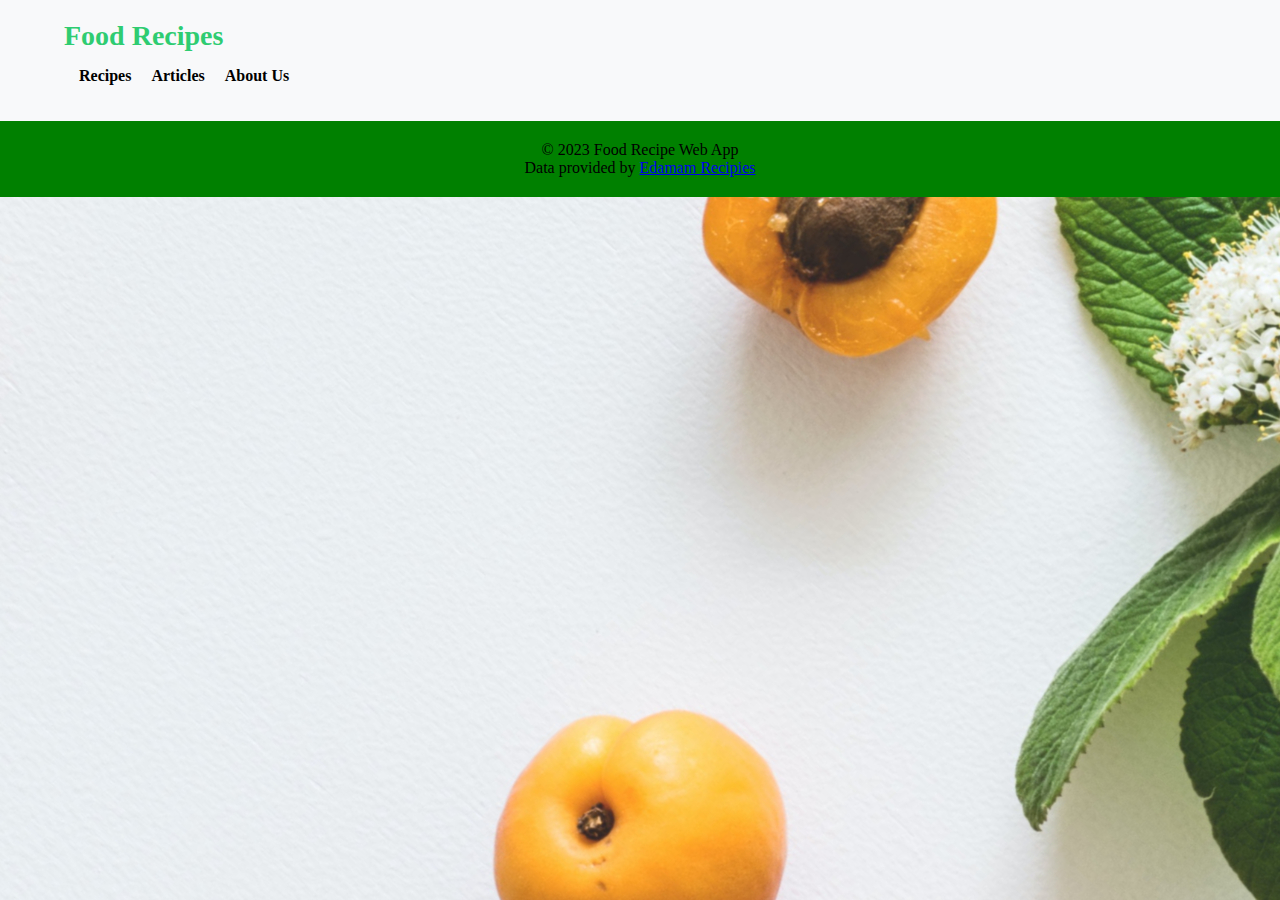
<file: index.html>
<!DOCTYPE html>
<html lang="en">
  <head>
    <meta charset="UTF-8">
    <title>Food Recipe Web App</title>
    <link rel="stylesheet" href="styles/styles.css">
    <link rel="stylesheet" href="styles/large.css">
    <link rel="stylesheet" href="styles//medium.css">
    <link rel="stylesheet" href="styles/normalize.css">
    <link rel="icon" type="image/x-icon" href="uploads/favicon.ico">
    <script src="js/main.js"></script>
  </head>
  <body>
    <header>
      <nav class="navbar">
        <div class="container">
          <h1 class="logo">Food Recipes</h1>
          <ul class="nav-links">
            <li><a href="index.html" class="nav-link">Recipes</a></li>
            <li>
              <a href="articles.html" class="nav-link">Articles</a>
            </li>
            <li>
              <a href="about_us.html" class="nav-link">About Us</a>
            </li>
          </ul>
        </div>
      </nav>
    </header>
    <main class="container">

    </main>
    <footer class="footer">
      <div class="container">
        <p>&copy; 2023 Food Recipe Web App</p>
        <p>Data provided by <a href="https://edamam.com">Edamam Recipies</a></p>
      </div>
    </footer>
  </body>
</html>
</file>
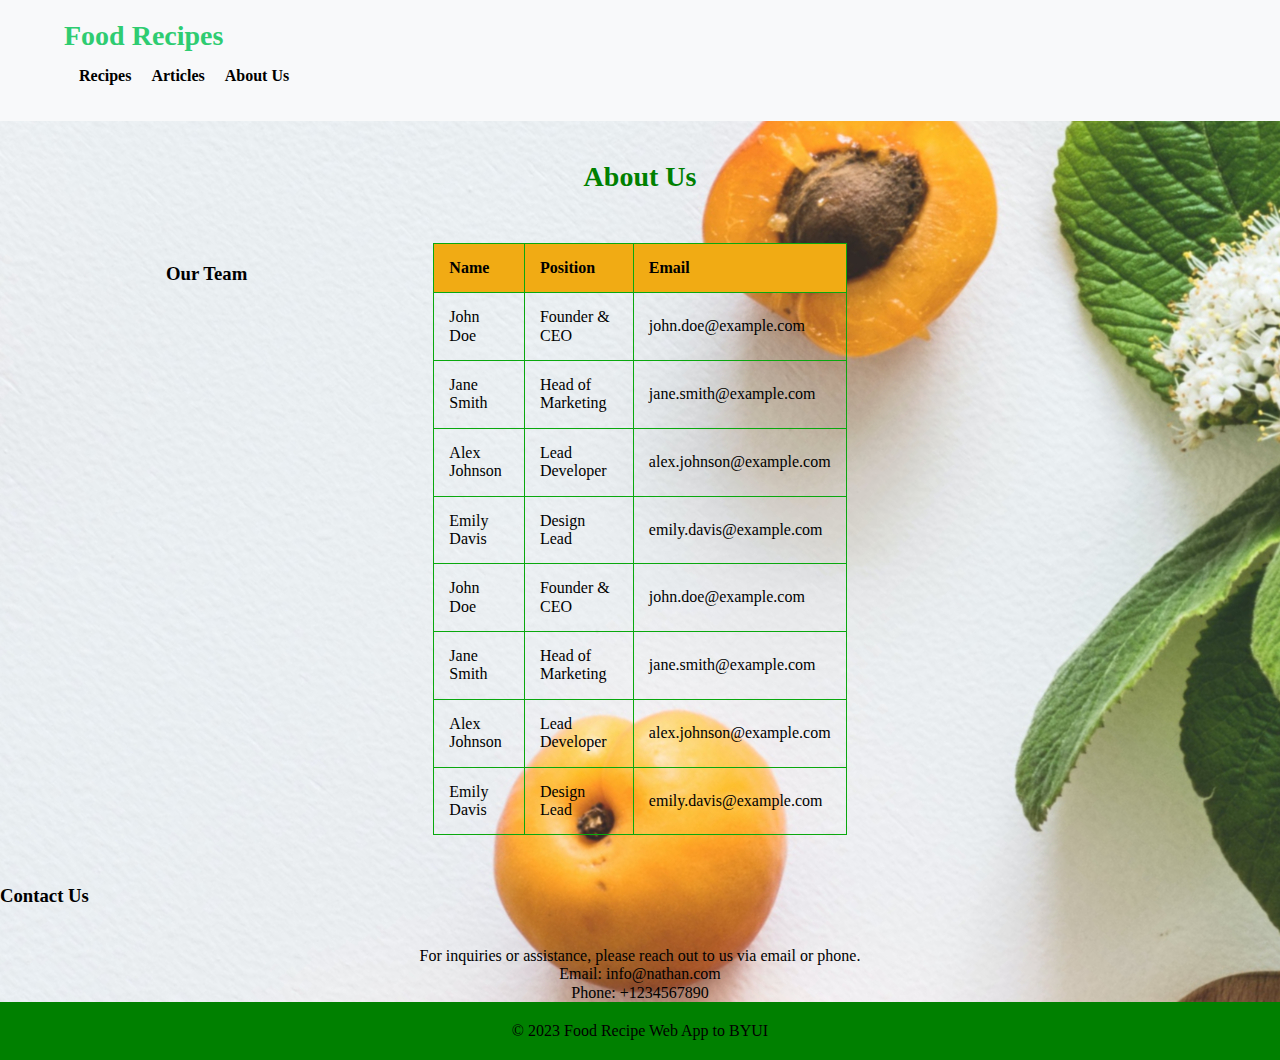
<file: about_us.html>
<!DOCTYPE html>
<html lang="en">

<head>
    <meta charset="UTF-8">
    <title>Food Recipe Web App - About Us</title>
    <link rel="stylesheet" href="styles/styles.css">
    <link rel="stylesheet" href="styles/large.css">
    <link rel="stylesheet" href="styles/medium.css">
    <link rel="stylesheet" href="styles/normalize.css">
    <link rel="icon" type="image/x-icon" href="uploads/favicon.ico">
    <script src="js/about.js" defer></script>
</head>

<body>
    <header>
        <nav class="navbar">
            <div class="container">
                <h1 class="logo">Food Recipes</h1>
                <ul class="nav-links">
                    <li><a href="index.html" class="nav-link">Recipes</a></li>
                    <li><a href="articles.html" class="nav-link">Articles</a></li>
                    <li><a href="about_us.html" class="nav-link">About Us</a></li>
                </ul>
            </div>
        </nav>
    </header>

    <section id="about">
        <h2 class="section-title">About Us</h2>
        <div class="team-members">
            <h3>Our Team</h3>
            <table id="team-table">
                <thead>
                    <tr>
                        <th>Name</th>
                        <th>Position</th>
                        <th>Email</th>
                    </tr>
                </thead>
                <tbody>
                </tbody>
            </table>
        </div>

        <div class="contact-us">
            <h3>Contact Us</h3>
            <p>
                For inquiries or assistance, please reach out to us via email or phone.
            </p>
            <p>Email: <span id="email">info@foodrecipe.com</span></p>
            <p>Phone: <span id="phone">+1234567890</span></p>
        </div>
    </section>

    <footer class="footer">
        <div class="container">
            <p>&copy; 2023 Food Recipe Web App to BYUI</p>
        </div>
    </footer>
</body>

</html>
</file>
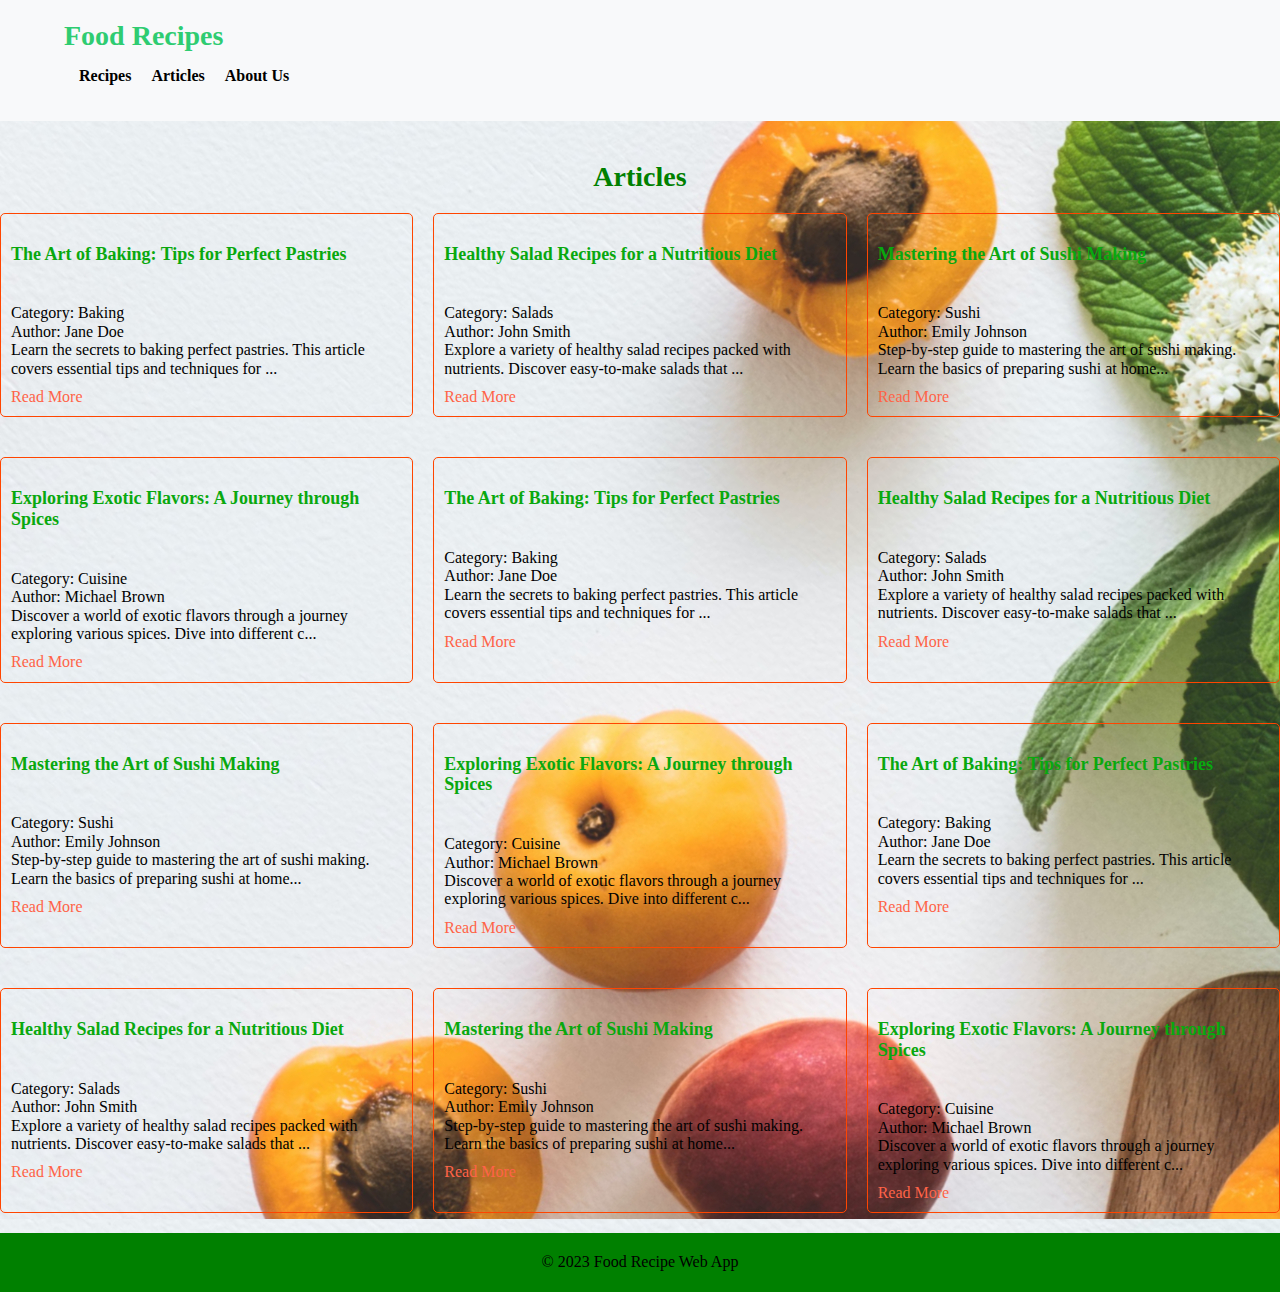
<file: articles.html>
<!DOCTYPE html>
<html lang="en">
  <head>
    <meta charset="UTF-8">
    <title>Food Recipe Web App</title>
    <link rel="stylesheet" href="styles/styles.css">
    <link rel="stylesheet" href="styles/large.css">
    <link rel="stylesheet" href="styles/medium.css">
    <link rel="stylesheet" href="styles/normalize.css">
    <link rel="icon" type="image/x-icon" href="uploads/favicon.ico">
    <script type="module" src="js/recipe.js"></script>
  </head>

  <body>
    <header>
      <nav class="navbar">
        <div class="container">
          <h1 class="logo">Food Recipes</h1>
          <ul class="nav-links">
            <li><a href="index.html" class="nav-link">Recipes</a></li>
            <li>
              <a href="articles.html" class="nav-link">Articles</a>
            </li>
            <li>
              <a href="about_us.html" class="nav-link">About Us</a>
            </li>
          </ul>
        </div>
      </nav>
    </header>

    <section id="articles">
      <h2 class="section-title">Articles</h2>
      <div class="article-list">
        <!-- Article list will be populated by JavaScript -->
      </div>
    </section>

    <footer class="footer">
      <div class="container">
        <p>&copy; 2023 Food Recipe Web App</p>
      </div>
    </footer>
  </body>
</html>
</file>
<file: styles/styles.css>
* {
  box-sizing: border-box;
  margin: 0;
  padding: 0;
}

/* Styling for Recipe Cards */
.recipe-card {
  border: 1px solid #fff;
  border-radius: 5px;
  padding: 10px;
  margin-bottom: 20px;
  display: flex;
  flex-direction: row;
  align-items: center;
  width: 100%;
}

.recipe-image {
  width: 300px; 
  height: 300px; 
  margin-right: 10px;
  border-radius: 5px;
  /* Additional styling properties for the image */
}

.recipe-details {
  flex-grow: 1;
}

.recipe-list {
  display: grid;
  gap: 20px;
}

.recipe-title {
  margin-top: 0;
  font-size: 18px;
}

.recipe-description {
  color: #000;
}

/* Styling for Article Cards */
.article-card {
  border: 1px solid orangered;
  border-radius: 5px;
  padding: 10px;
  margin-bottom: 20px;
  width: 100%;
}

.article-title {
  margin-top: 0;
  font-size: 18px;
  color: #09a80e;
}

.article-summary {
  color: #fff;
}

.read-more {
  text-decoration: none;
  color: tomato;
  display: block;
  margin-top: 10px;
}

.item {
  flex: 2;
}
p, h1,h3,h4 {
  color: #000;
}

.element {
  transition: transform 0.3s ease-in-out;
}

.element:hover {
  transform: scale(1.1);
}


.element {
  animation: move 2s infinite;
}

.container {
  width: 80%;
  margin: 0 auto;
}


/* Navbar Styles */
.navbar {
  background-color: #f8f9fa;
  padding: 20px 0;
}

/* Section Styles */
.section-title {
  margin-top: 40px;
  text-align: center;
  font-size: 2em;
  color: green;
}

.team-members,
.contact-us {
  margin-top: 30px;
}

/* Table Styles */
#team-table {
  width: 100%;
  border-collapse: collapse;
  margin-top: 20px;
}

#team-table th,
#team-table td {
  border: 1px solid #09a80e;
  padding: 10px;
}

#team-table th {
  background-color: #f1ab14;
  font-weight: bold;
  text-align: left;
}

/* Contact Us Section Styles */
.contact-us {
  text-align: center;
}
.navbar {
  display: flex;
  justify-content: space-between;
  align-items: center;
}

.logo {
  font-size: 28px;
  margin: 0;
  color: #2ecc71;
}

.nav-links {
  list-style-type: none;
  margin: 5px;
  padding: 10px;
  display: flex;
}

.nav-link {
  text-decoration: none;
  color: #000;
  margin-right: 20px;
  font-weight: bold;
}

/* Section styles */
.section-title {
  font-size: 28px;
  margin-bottom: 20px;
}

/* Footer styles */
.footer {
  background-color: green;
  color: #fff;
  text-align: center;
  padding: 20px 0;
}
img {
  border-radius: 10px;
  width: 100%;
  height: 100%;
  cursor: pointer;
  margin: 10px;
}

body {
  background-image: url("/uploads/back2.jpg");
  background-color: transparent;

}

@media only screen and (max-width: 768px) {
  .recipe-list {
    grid-template-columns: 1fr;
  }
}
</file>
<file: styles/large.css>
@media only screen and (min-width: 64rem) {
   .container {
       width: 90%; /* Adjust the width as needed */
   }
   h2 {
      justify-content: center;
   }

   /* Three-column grid for team members */
   .team-members {
       display: grid;
       grid-template-columns: repeat(3, 1fr); /* Three equal columns */
       gap: 20px; /* Gap between grid items */
   }

   /* Adjustments for the table on larger screens */
   #team-table {
       width: 100%;
       margin-top: 20px;
   }

   #team-table th,
   #team-table td {
       padding: 15px; /* Adjust table cell padding */
   }
   
.article-list {
   display: grid;
   grid-template-columns: 1fr 1fr 1fr 1fr;
   gap: 20px;
   margin: 0;
 }
 
   .about h2,h3 {
       margin: 20px auto;
       display: flex;
       justify-content: left;
       padding: 20px 0;
    }
    
    .recipe-list {
        grid-template-columns: 1fr 1fr 1fr;
    }
   }

   @media only screen and (min-width: 1025px) {
    .recipe-list {
      grid-template-columns: 1fr 1fr 1fr;
    }
  }
</file>
<file: styles/medium.css>
@media only screen and (min-width: 37.5rem) {
  
   nav button {
      display: none;
   }
   nav {
     display: inline-block;
     align-items: center;
   }
   nav ul#primaryNav{
      display: flex;
      margin-left: 2vw;
      justify-content: center;
      border-right: 1px solid rgba(0, 0, 0, 0.3);
      font-size: 24px;
      font-family: 'Lucida Sans', 'Lucida Sans Regular', 'Lucida Grande', 'Lucida Sans Unicode', Geneva, Verdana, sans-serif
      ;
   }
   .article-list {
      grid-template-columns:1fr 1fr 1fr;
      gap: 20px;
      margin: 0;
    }

    .recipe-list {
      grid-template-columns: 1fr 1fr;
    }
    
   } 
   @media only screen and (min-width: 769px) and (max-width: 1024px) {
      .recipe-list {
        grid-template-columns: 1fr 1fr;
      }
    }
</file>
